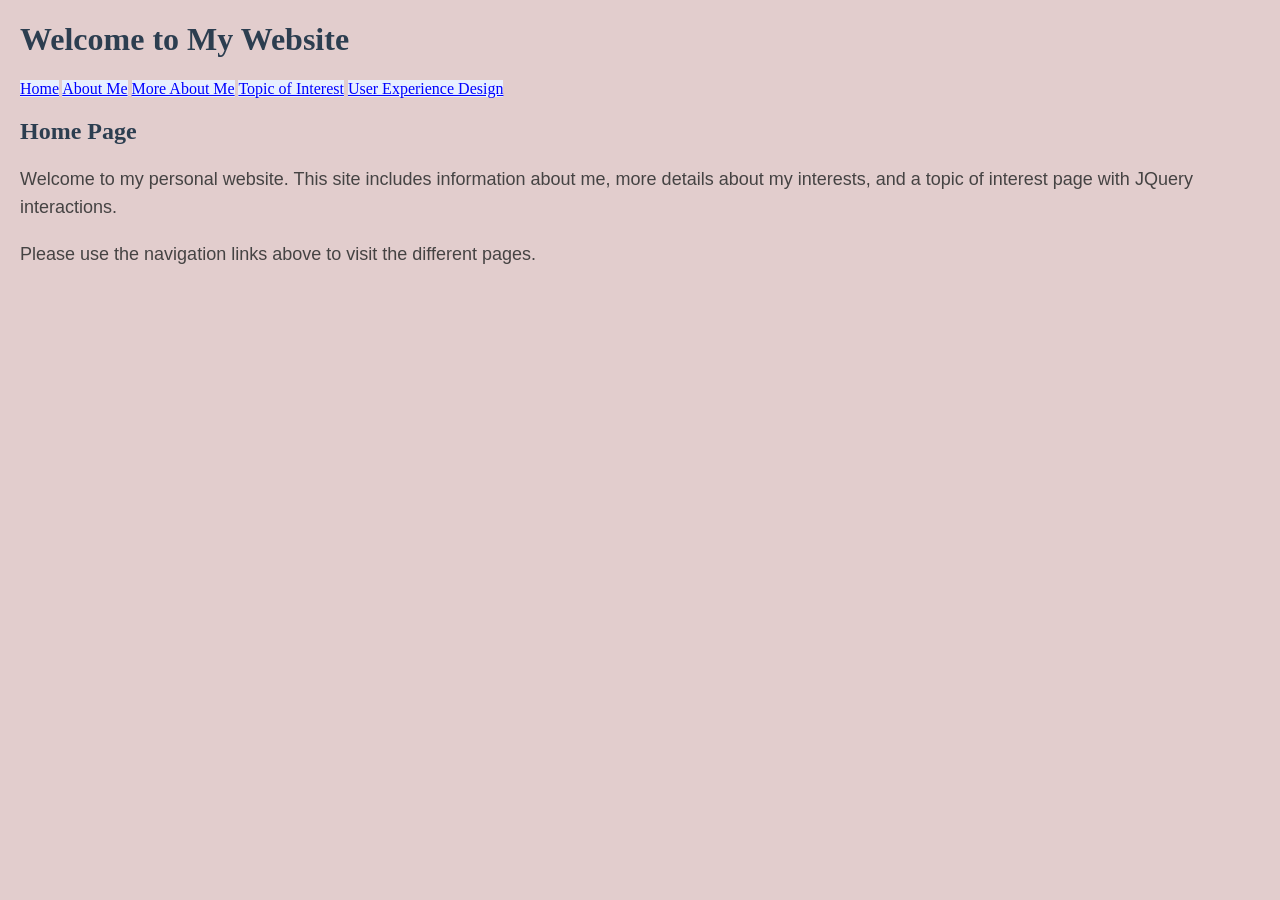
<file: index.html>
<!DOCTYPE html>
<html lang="en">
<head>
    <meta charset="UTF-8">
    <title>Home Page</title>

    <link rel="stylesheet" href="css/main.css">
</head>

<body>
    <header>
        <h1>Welcome to My Website</h1>

        <nav>
            <a href="index.html">Home</a>
            <a href="about_me.html">About Me</a>
            <a href="more_about_me.html">More About Me</a>
            <a href="topic_of_interest.html">Topic of Interest</a>
<a href="user_experience_design.html">User Experience Design</a>
        </nav>
    </header>

    <main>
        <section>
            <h2>Home Page</h2>

            <p>
                Welcome to my personal website. This site includes information about me,
                more details about my interests, and a topic of interest page with JQuery interactions.
            </p>

            <p>
                Please use the navigation links above to visit the different pages.
            </p>
        </section>
    </main>
</body>
</html>
</file>
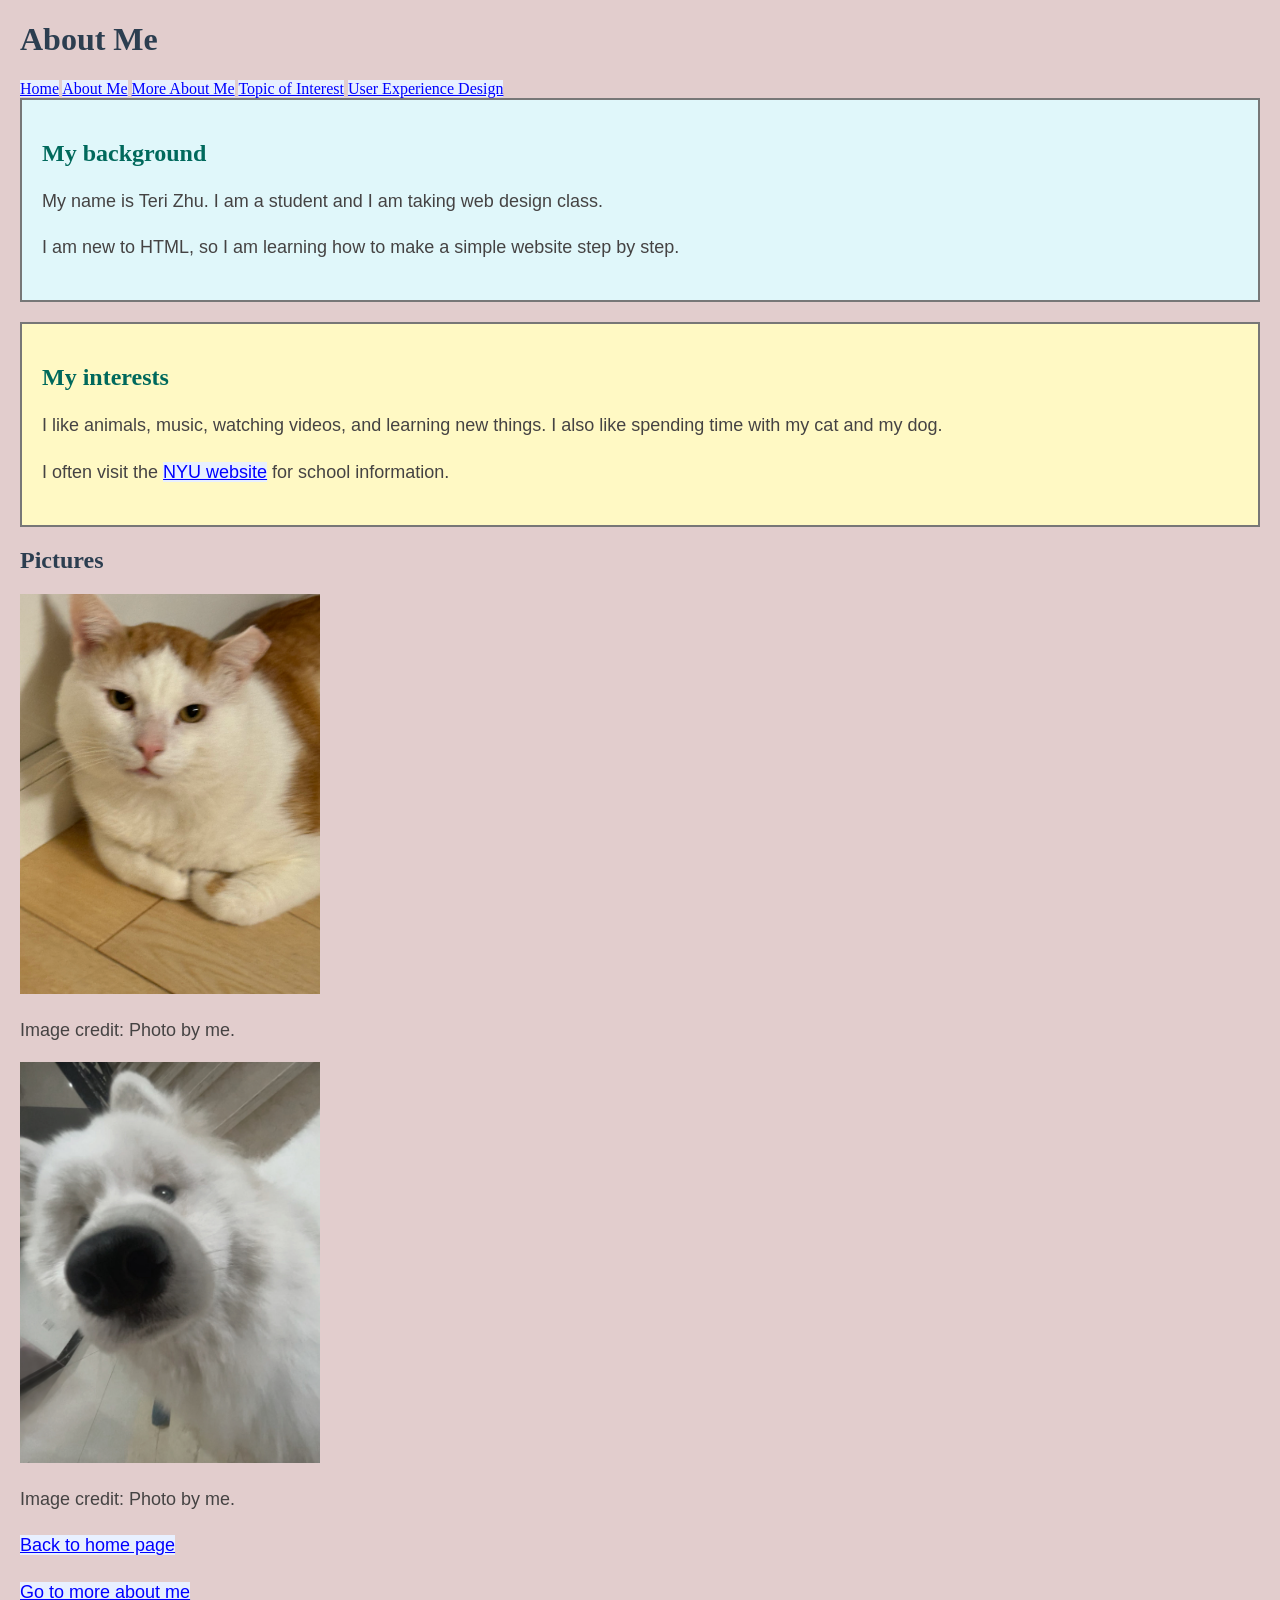
<file: about_me.html>
<!DOCTYPE html>
<html lang="en">
  <head>
    <link rel="stylesheet" href="css/main.css">
    <meta charset="utf-8">
    <title>About Me</title>
  </head>

  <body class="about-page">
    <h1>About Me</h1>
    <nav>
    <a href="index.html">Home</a>
    <a href="about_me.html">About Me</a>
    <a href="more_about_me.html">More About Me</a>
    <a href="topic_of_interest.html">Topic of Interest</a>
<a href="user_experience_design.html">User Experience Design</a>
</nav>

    <section id="my_background">
      <h2>My background</h2>

      <p>
        My name is Teri Zhu. I am a student and I am taking web design class.
      </p>

      <p>
        I am new to HTML, so I am learning how to make a simple website step by step.
      </p>
    </section>

    <section id="my_interests">
      <h2>My interests</h2>

      <p>
        I like animals, music, watching videos, and learning new things.
        I also like spending time with my cat and my dog.
      </p>

      <p>
        I often visit the <a href="https://www.nyu.edu/">NYU website</a>
        for school information.
      </p>
    </section>

    <h2>Pictures</h2>

    <img src="cat.jpg" alt="My cat" width="300">
    <p>Image credit: Photo by me.</p>

    <img src="dog.jpg" alt="My dog" width="300">
    <p>Image credit: Photo by me.</p>

    <p>
      <a href="index.html">Back to home page</a>
    </p>

    <p>
      <a href="more_about_me.html">Go to more about me</a>
    </p>
  </body>
</html>
</file>
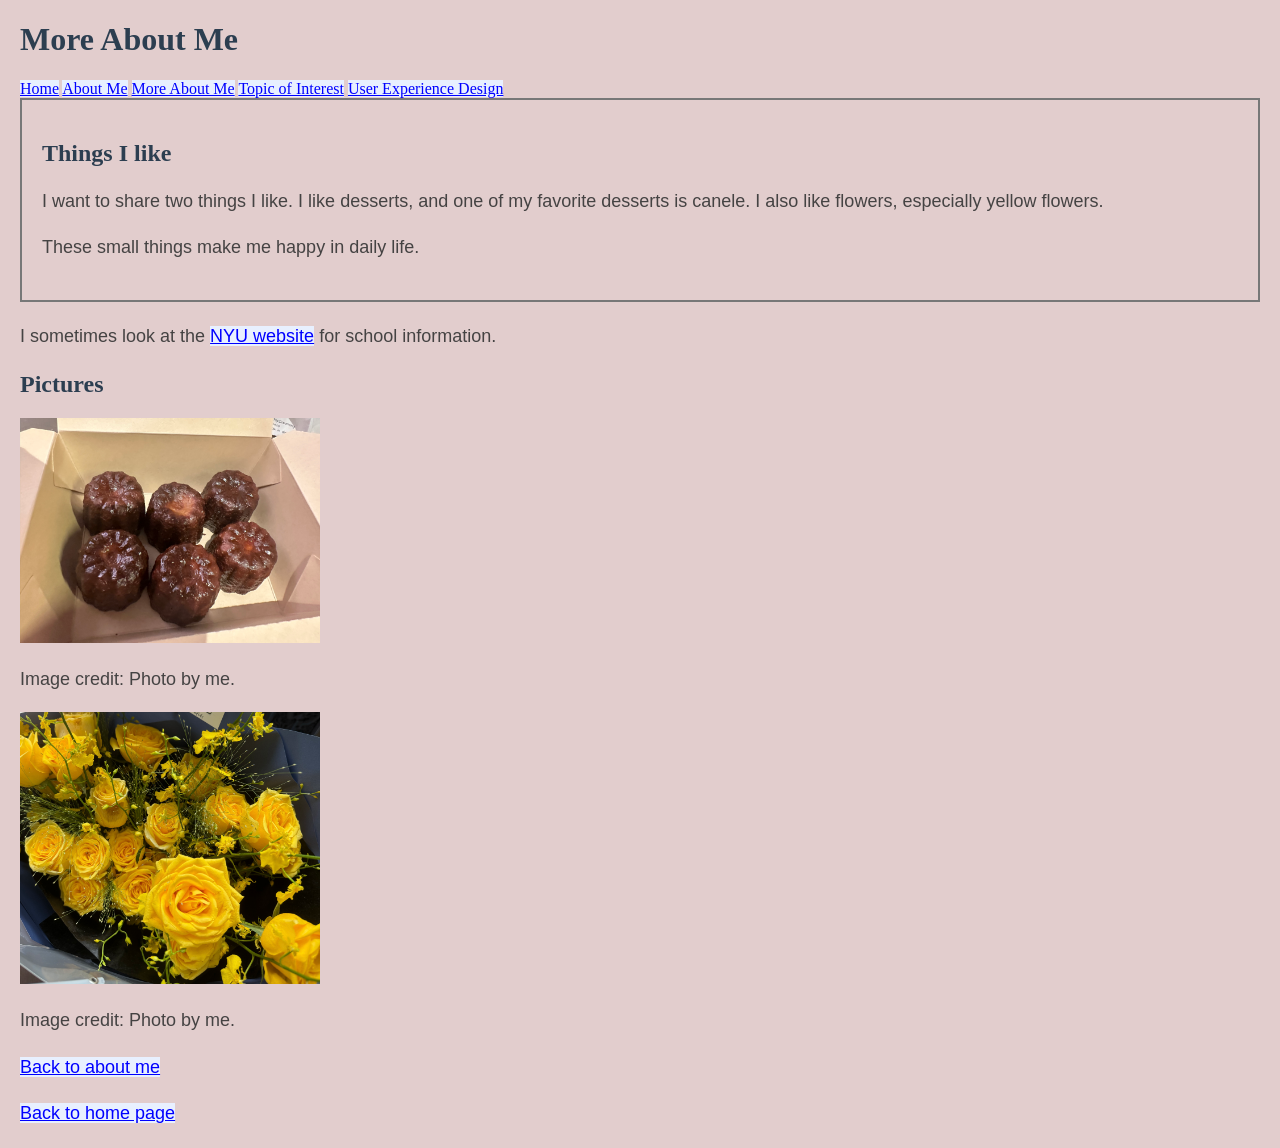
<file: more_about_me.html>
<!DOCTYPE html>
<html lang="en">
  <head>
    <link rel="stylesheet" href="css/main.css">
    <meta charset="utf-8">
    <title>More About Me</title>
  </head>

  <body class="more-about-page">
    <h1>More About Me</h1>
    <nav>
    <a href="index.html">Home</a>
    <a href="about_me.html">About Me</a>
    <a href="more_about_me.html">More About Me</a>
    <a href="topic_of_interest.html">Topic of Interest</a>
<a href="user_experience_design.html">User Experience Design</a>
</nav>

    <section>
      <h2>Things I like</h2>

      <p>
        I want to share two things I like. I like desserts, and one of my
        favorite desserts is canele. I also like flowers, especially yellow
        flowers.
      </p>

      <p>
        These small things make me happy in daily life.
      </p>
    </section>

    <p>
      I sometimes look at the <a href="https://www.nyu.edu/">NYU website</a>
      for school information.
    </p>

    <h2>Pictures</h2>

    <img src="dessert.jpg" alt="My favorite dessert" width="300">
    <p>Image credit: Photo by me.</p>

    <img src="flowers.jpg" alt="My favorite flowers" width="300">
    <p>Image credit: Photo by me.</p>

    <p>
      <a href="about_me.html">Back to about me</a>
    </p>

    <p>
      <a href="index.html">Back to home page</a>
    </p>
  </body>
</html>
</file>
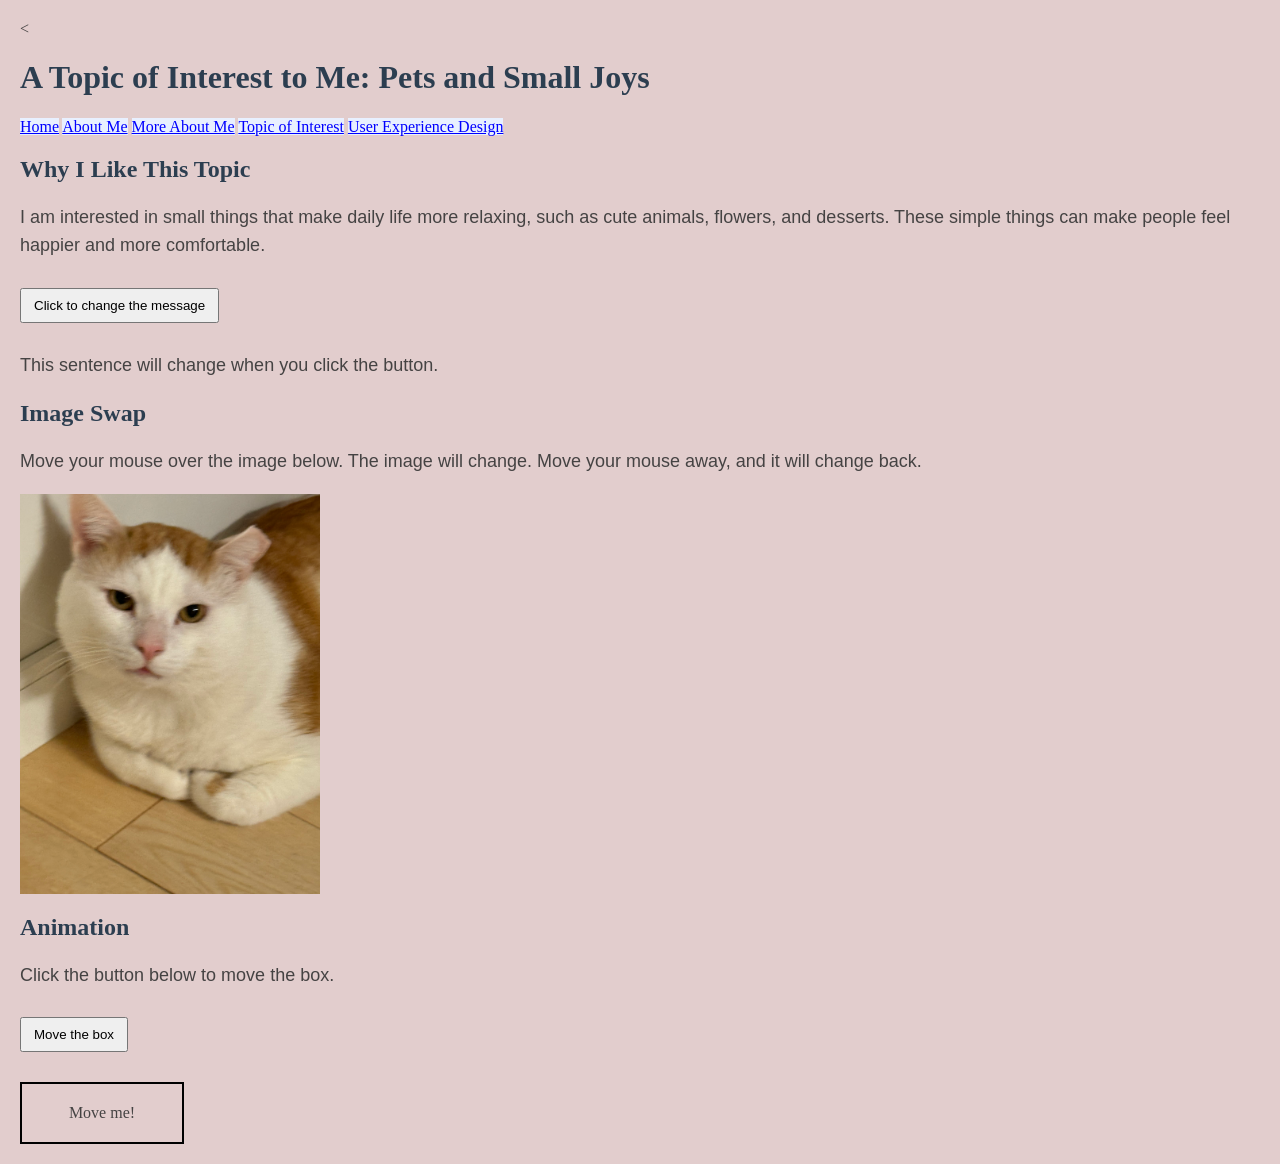
<file: topic_of_interest.html>
<<!DOCTYPE html>
<html lang="en">
<head>
    <meta charset="UTF-8">
    <title>A Topic of Interest to Me</title>

    <link rel="stylesheet" href="css/main.css">

    <script src="js/jquery.min.js"></script>
    <script src="js/main.js"></script>
</head>

<body>
    <header>
        <h1>A Topic of Interest to Me: Pets and Small Joys</h1>

        <nav>
            <a href="index.html">Home</a>
            <a href="about_me.html">About Me</a>
            <a href="more_about_me.html">More About Me</a>
            <a href="topic_of_interest.html">Topic of Interest</a>
<a href="user_experience_design.html">User Experience Design</a>
        </nav>
    </header>

    <main>
        <section>
            <h2>Why I Like This Topic</h2>

            <p>
                I am interested in small things that make daily life more relaxing, such as cute animals,
                flowers, and desserts. These simple things can make people feel happier and more comfortable.
            </p>

            <button id="change_text_button">Click to change the message</button>

            <p id="changing_message">
                This sentence will change when you click the button.
            </p>
        </section>

        <section>
            <h2>Image Swap</h2>

            <p>
                Move your mouse over the image below. The image will change. Move your mouse away,
                and it will change back.
            </p>

            <img id="swap_image" src="cat.jpg" alt="A cat">
        </section>

        <section>
            <h2>Animation</h2>

            <p>
                Click the button below to move the box.
            </p>

            <button id="move_button">Move the box</button>

            <div id="moving_box">
                Move me!
            </div>
        </section>
    </main>
</body>
</html>
</file>
<file: css/main.css>
body {
    background-color: #e2cdcd;
    color: #454343;
    margin: 20px;
}

/* paragraph style */
p {
    font-family: Arial, Helvetica, sans-serif;
    font-size: 18px;
    line-height: 1.6;
}

/* heading style */
h1, h2, h3 {
    font-family: Georgia, "Times New Roman", serif;
    color: #2c3e50;
}

/* link styles */
a:link {
    color: blue;
    background-color: #e8f0ff;
}

a:visited {
    color: purple;
    background-color: #f3e8ff;
}

a:hover {
    color: white;
    background-color: #2c3e50;
}

a:active {
    color: white;
    background-color: red;
}

/* sections on about me and more about me pages */
.about-page section,
.more-about-page section {
    padding: 20px;
    margin-bottom: 20px;
    border: 2px solid #777777;
}

/* background section on about me page */
#my_background {
    background-color: #e0f7fa;
}

/* interests section on about me page */
#my_interests {
    background-color: #fff9c4;
}

/* h2 inside sections on about me page */
.about-page section h2 {
    color: #00695c;
}/* Styles for topic_of_interest.html */

#swap_image {
    width: 300px;
}

#moving_box {
    position: relative;
    width: 120px;
    padding: 20px;
    margin-top: 20px;
    border: 2px solid black;
    text-align: center;
}

button {
    margin: 10px 0;
    padding: 8px 12px;
}
</file>
